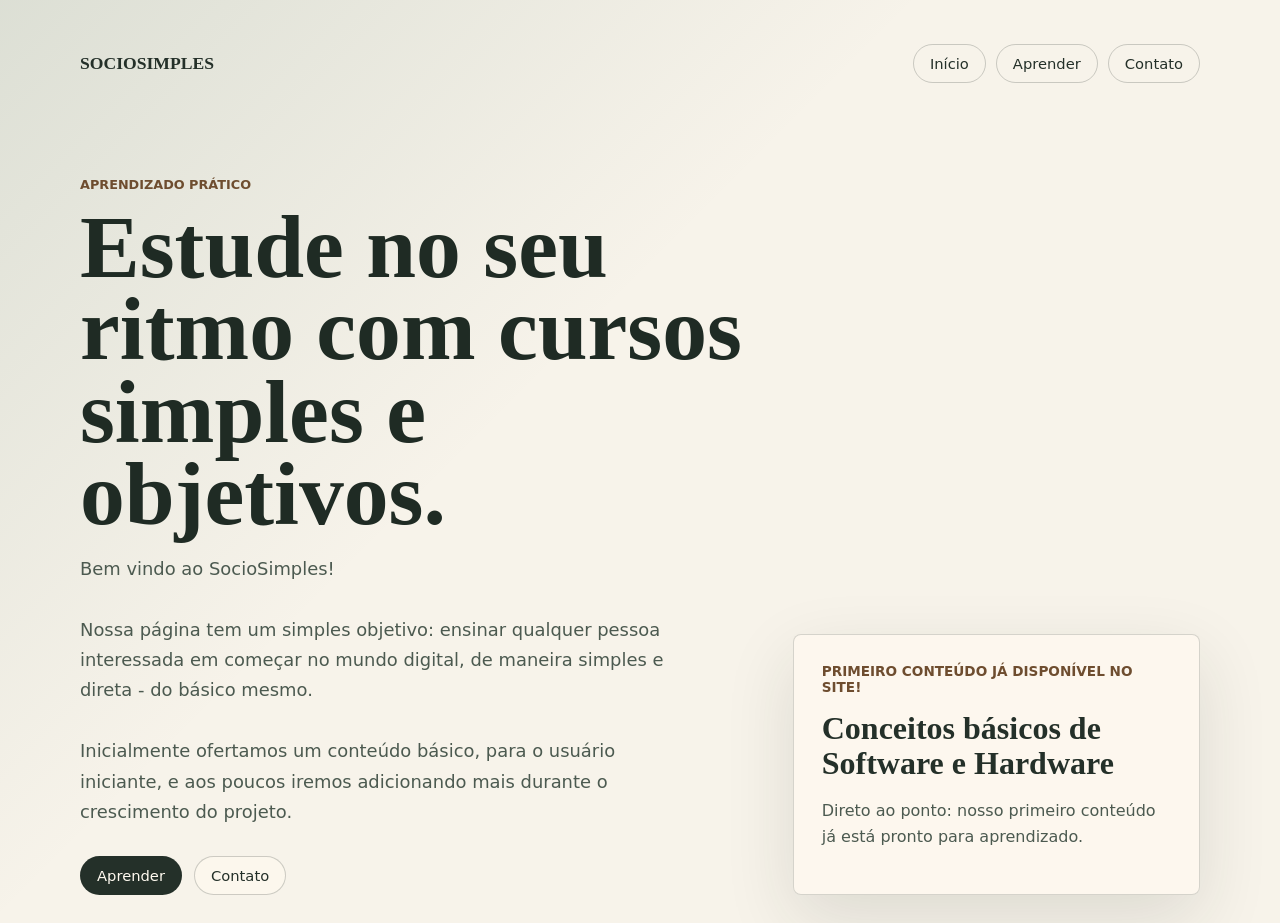
<file: sociosimples2/index.html>
<!DOCTYPE html>
<html lang="pt-BR">
  <head>
    <meta charset="utf-8" />
    <meta name="viewport" content="width=device-width, initial-scale=1" />
    <title>SOCIOSIMPLES</title>
    <link rel="stylesheet" href="styles.css" />
  </head>
  <body>
    <main class="site-shell">
      <nav class="top-nav" aria-label="Navegacao principal">
        <a href="index.html" class="brand">SOCIOSIMPLES</a>
        <div class="nav-links">
          <a href="index.html">Início</a>
          <a href="aprender.html">Aprender</a>
          <a href="contato.html">Contato</a>
        </div>
      </nav>

      <section class="hero">
        <div>
          <p class="eyebrow">Aprendizado prático</p>
          <h1>Estude no seu ritmo com cursos simples e objetivos.</h1>
          <p class="hero-copy">
           Bem vindo ao SocioSimples!
           <br>
           <br>

           Nossa página tem um simples objetivo: ensinar qualquer pessoa interessada em começar no mundo digital, de maneira simples e direta - do básico mesmo.
           <br>
           <br>

           Inicialmente ofertamos um conteúdo básico, para o usuário iniciante, e aos poucos iremos adicionando mais durante o crescimento do projeto.

          </p>
          <div class="actions">
            <a href="aprender.html" class="button primary">Aprender</a>
            <a href="contato.html" class="button secondary">Contato</a>
          </div>
        </div>
        <div class="hero-panel" aria-label="Resumo dos cursos">
          <span>Primeiro conteúdo já disponível no site!</span>
          <strong>Conceitos básicos de Software e Hardware</strong>
          <p>Direto ao ponto: nosso primeiro conteúdo já está pronto para aprendizado.</p>
        </div>
      </section>
    </main>
  </body>
</html>
</file>
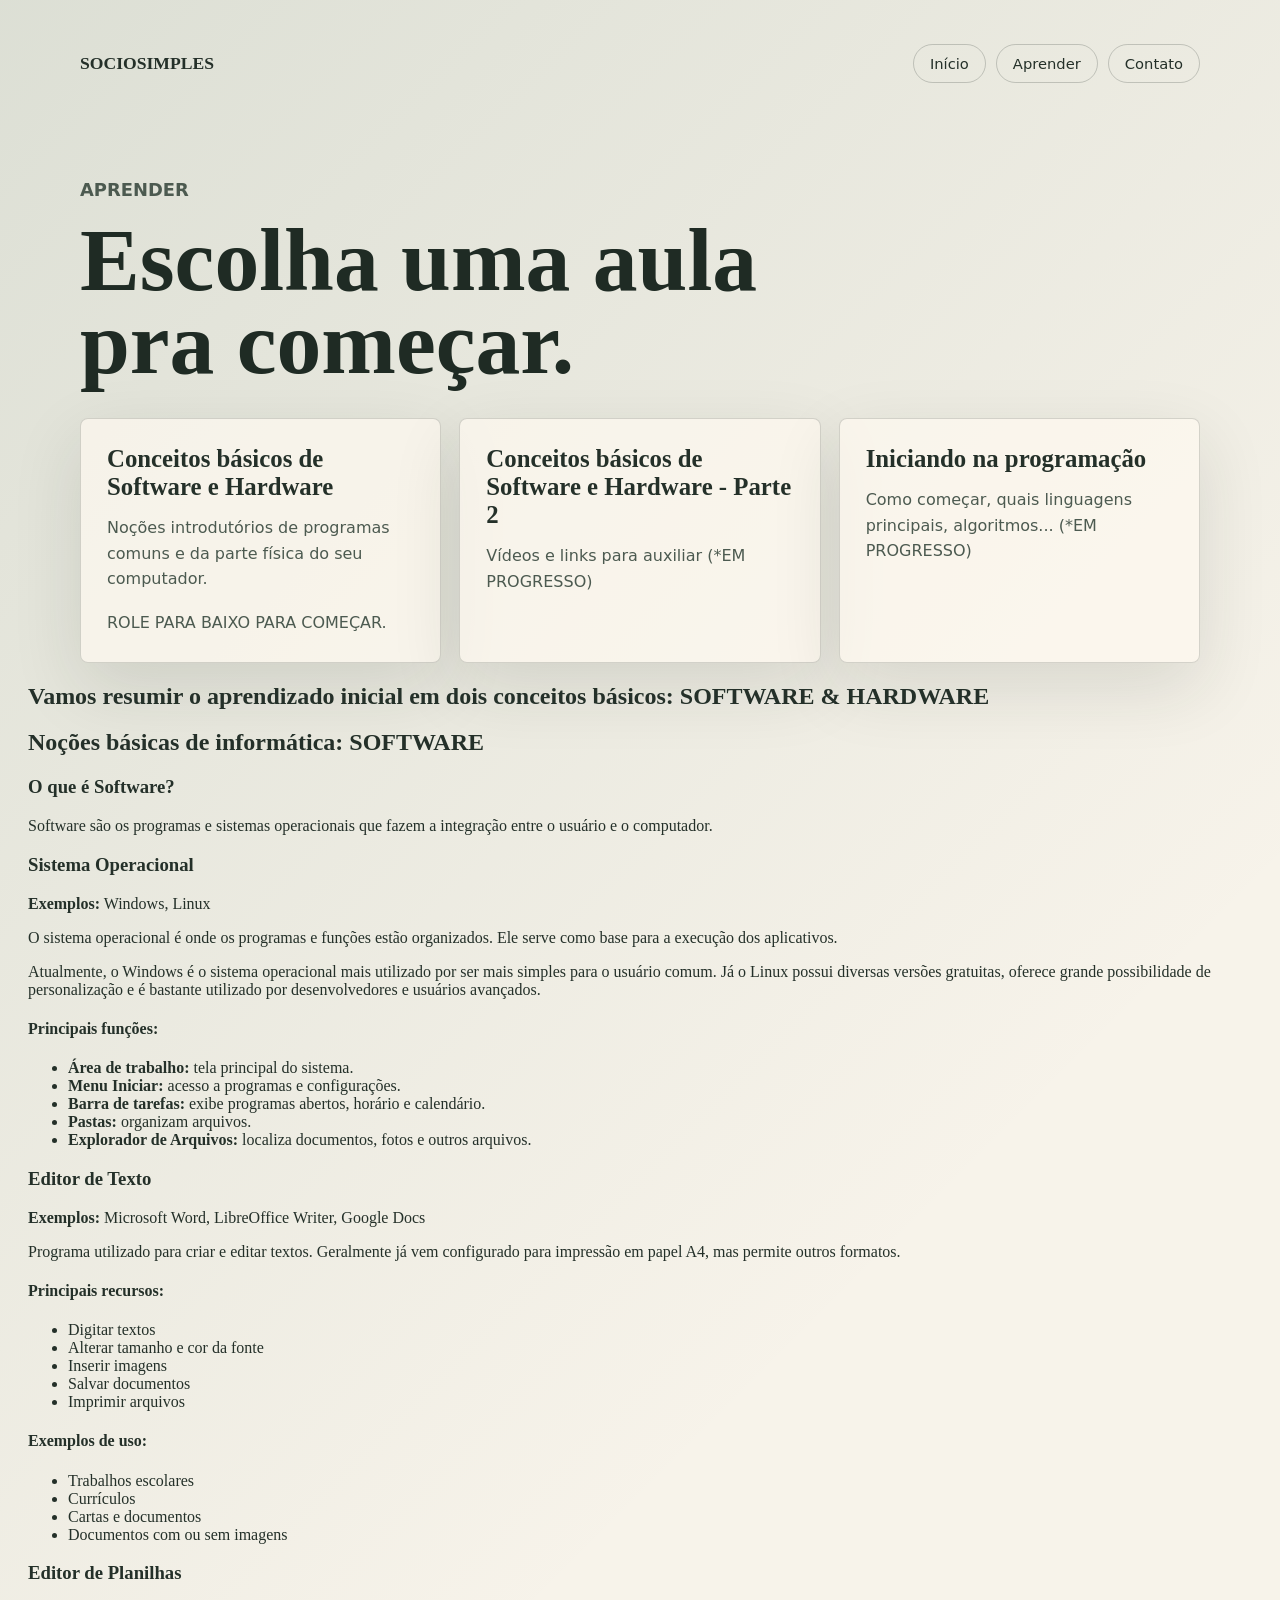
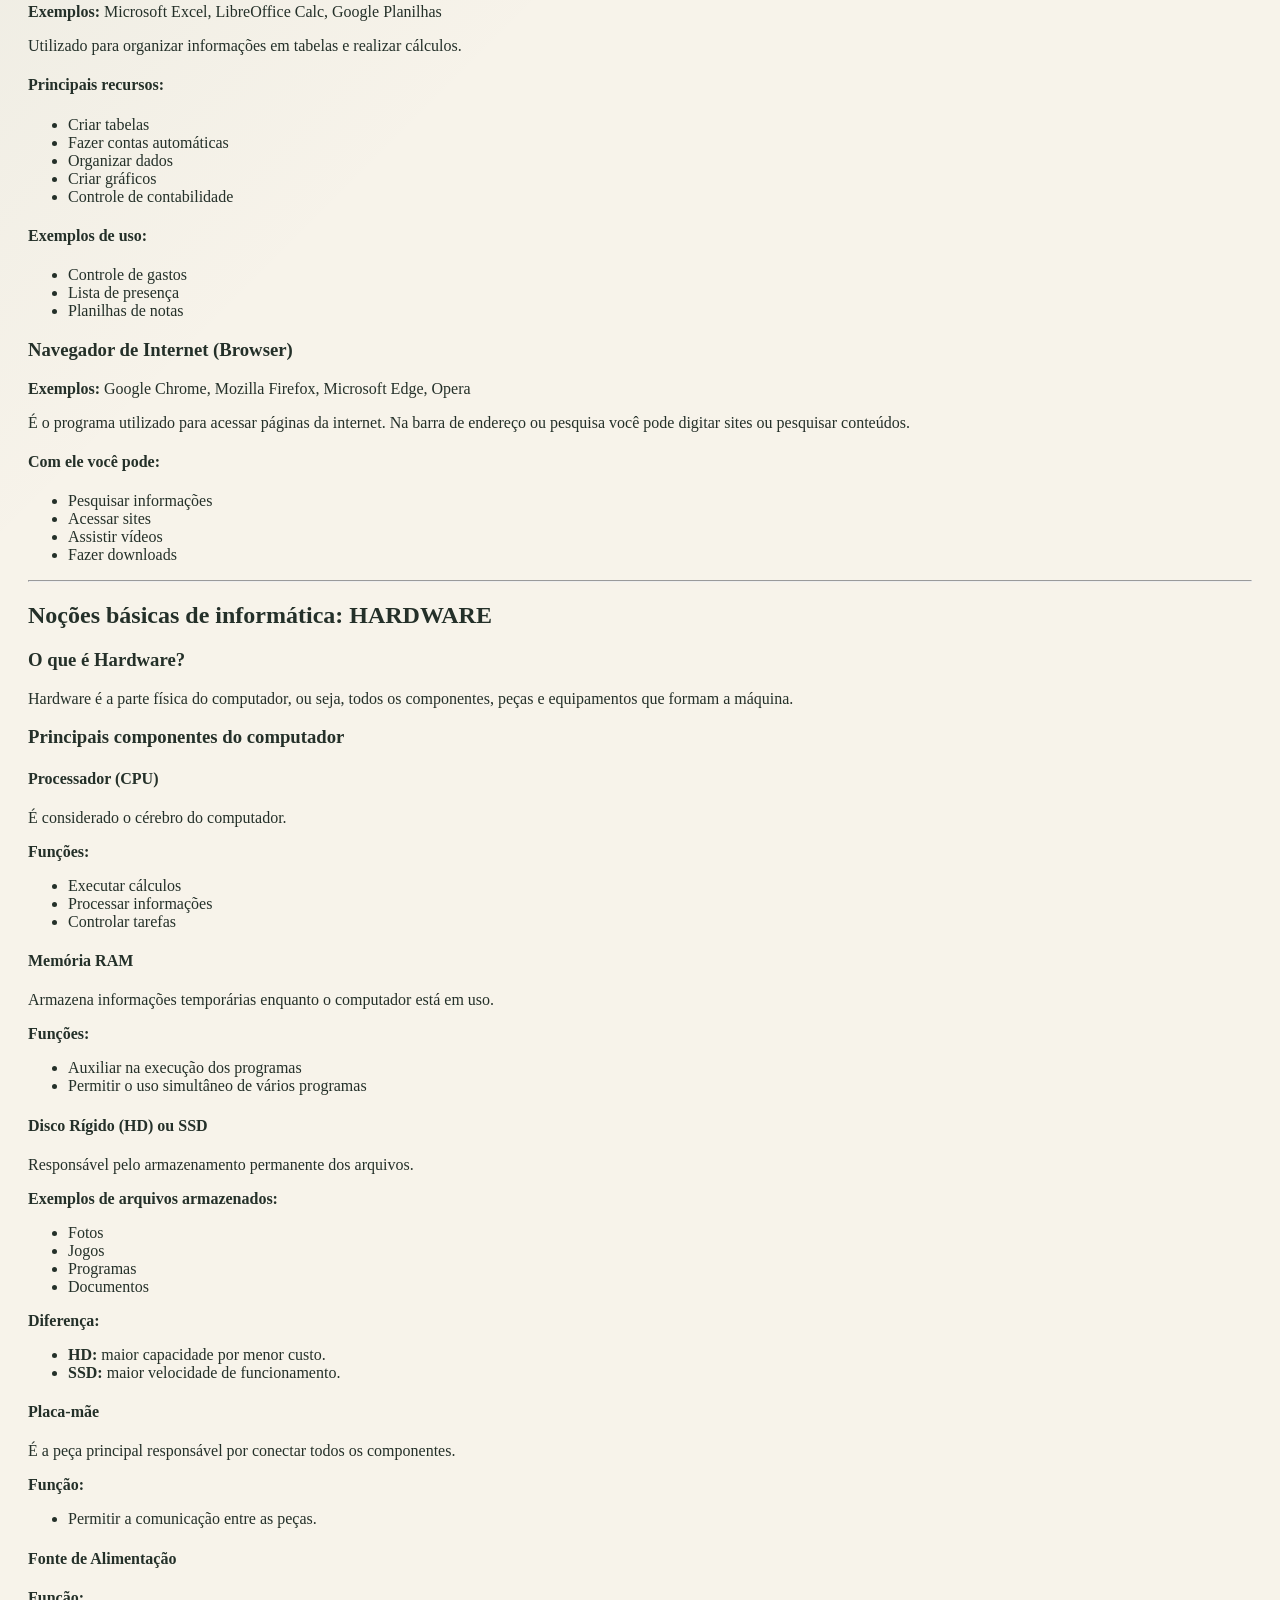
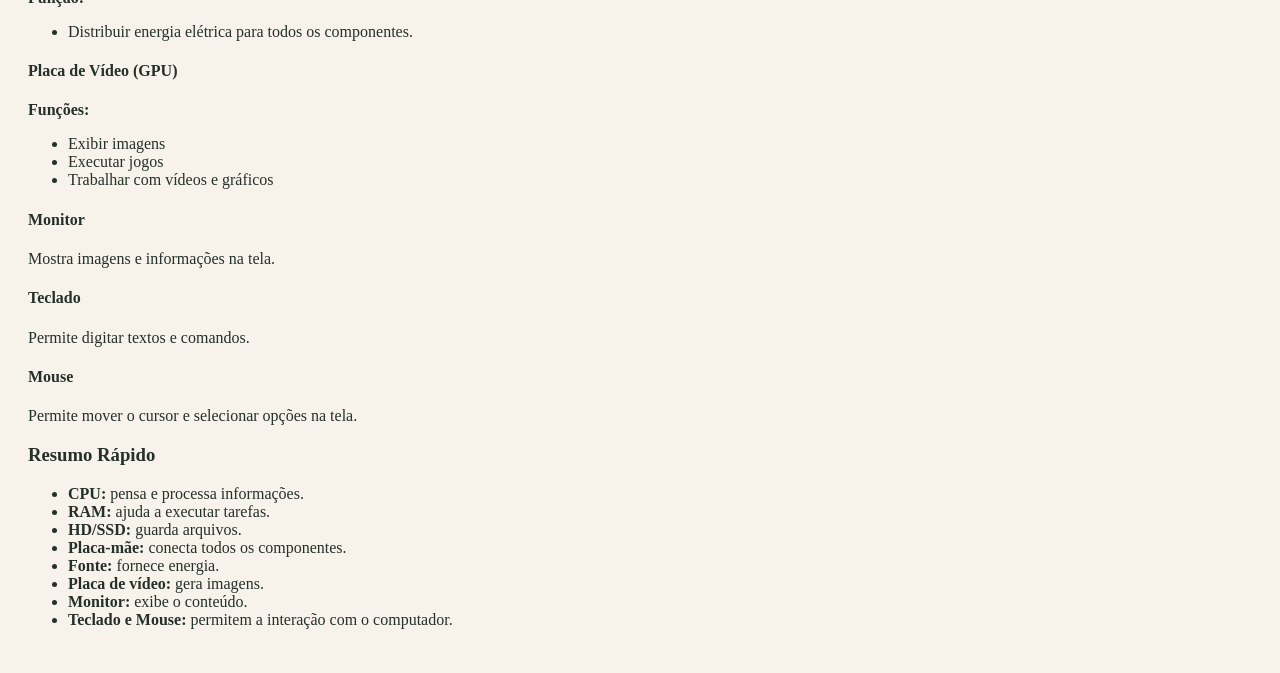
<file: sociosimples2/aprender.html>
<!DOCTYPE html>
<html lang="pt-BR">
  <head>
    <meta charset="utf-8" />
    <meta name="viewport" content="width=device-width, initial-scale=1" />
    <title>SOCIOSIMPLES</title>
    <link rel="stylesheet" href="styles.css" />
  </head>
  <body>
    <main class="site-shell">
      <nav class="top-nav" aria-label="Navegacao principal">
        <a href="index.html" class="brand">SOCIOSIMPLES</a>
        <div class="nav-links">
          <a href="index.html">Início</a>
          <a href="aprender.html">Aprender</a>
          <a href="contato.html">Contato</a>
        </div>
      </nav>

      <section class="page-heading">
        <p class="eyebrow">APRENDER</p>
        <h1>Escolha uma aula pra começar.</h1>
      </section>

      <section class="course-grid" aria-label="Lista de cursos">
        <article class="course-card">
          <h2>Conceitos básicos de Software e Hardware</h2>
          <p>Noções introdutórios de programas comuns e da parte física do seu computador.</p>
          <br>
          <p>ROLE PARA BAIXO PARA COMEÇAR.</p>
        </article>
        <article class="course-card">
          <h2>Conceitos básicos de Software e Hardware - Parte 2</h2>
          <p>Vídeos e links para auxiliar (*EM PROGRESSO)</p>
        </article>
        <article class="course-card">
          <h2>Iniciando na programação</h2>
          <p>Como começar, quais linguagens principais, algoritmos... (*EM PROGRESSO)</p>
        </article>
      </section>
<section class="lesson-content">
  <h2>Vamos resumir o aprendizado inicial em dois conceitos básicos: SOFTWARE & HARDWARE</h2>

  <h2>Noções básicas de informática: SOFTWARE</h2>

  <h3>O que é Software?</h3>
  <p>
    Software são os programas e sistemas operacionais que fazem a integração
    entre o usuário e o computador.
  </p>

  <h3>Sistema Operacional</h3>
  <p><strong>Exemplos:</strong> Windows, Linux</p>

  <p>
    O sistema operacional é onde os programas e funções estão organizados.
    Ele serve como base para a execução dos aplicativos.
  </p>

  <p>
    Atualmente, o Windows é o sistema operacional mais utilizado por ser mais
    simples para o usuário comum. Já o Linux possui diversas versões gratuitas,
    oferece grande possibilidade de personalização e é bastante utilizado por
    desenvolvedores e usuários avançados.
  </p>

  <h4>Principais funções:</h4>
  <ul>
    <li><strong>Área de trabalho:</strong> tela principal do sistema.</li>
    <li><strong>Menu Iniciar:</strong> acesso a programas e configurações.</li>
    <li><strong>Barra de tarefas:</strong> exibe programas abertos, horário e calendário.</li>
    <li><strong>Pastas:</strong> organizam arquivos.</li>
    <li><strong>Explorador de Arquivos:</strong> localiza documentos, fotos e outros arquivos.</li>
  </ul>

  <h3>Editor de Texto</h3>
  <p><strong>Exemplos:</strong> Microsoft Word, LibreOffice Writer, Google Docs</p>

  <p>
    Programa utilizado para criar e editar textos. Geralmente já vem configurado
    para impressão em papel A4, mas permite outros formatos.
  </p>

  <h4>Principais recursos:</h4>
  <ul>
    <li>Digitar textos</li>
    <li>Alterar tamanho e cor da fonte</li>
    <li>Inserir imagens</li>
    <li>Salvar documentos</li>
    <li>Imprimir arquivos</li>
  </ul>

  <h4>Exemplos de uso:</h4>
  <ul>
    <li>Trabalhos escolares</li>
    <li>Currículos</li>
    <li>Cartas e documentos</li>
    <li>Documentos com ou sem imagens</li>
  </ul>

  <h3>Editor de Planilhas</h3>
  <p><strong>Exemplos:</strong> Microsoft Excel, LibreOffice Calc, Google Planilhas</p>

  <p>
    Utilizado para organizar informações em tabelas e realizar cálculos.
  </p>

  <h4>Principais recursos:</h4>
  <ul>
    <li>Criar tabelas</li>
    <li>Fazer contas automáticas</li>
    <li>Organizar dados</li>
    <li>Criar gráficos</li>
    <li>Controle de contabilidade</li>
  </ul>

  <h4>Exemplos de uso:</h4>
  <ul>
    <li>Controle de gastos</li>
    <li>Lista de presença</li>
    <li>Planilhas de notas</li>
  </ul>

  <h3>Navegador de Internet (Browser)</h3>
  <p><strong>Exemplos:</strong> Google Chrome, Mozilla Firefox, Microsoft Edge, Opera</p>

  <p>
    É o programa utilizado para acessar páginas da internet. Na barra de
    endereço ou pesquisa você pode digitar sites ou pesquisar conteúdos.
  </p>

  <h4>Com ele você pode:</h4>
  <ul>
    <li>Pesquisar informações</li>
    <li>Acessar sites</li>
    <li>Assistir vídeos</li>
    <li>Fazer downloads</li>
  </ul>

  <hr>

  <h2>Noções básicas de informática: HARDWARE</h2>

  <h3>O que é Hardware?</h3>
  <p>
    Hardware é a parte física do computador, ou seja, todos os componentes,
    peças e equipamentos que formam a máquina.
  </p>

  <h3>Principais componentes do computador</h3>

  <h4>Processador (CPU)</h4>
  <p>É considerado o cérebro do computador.</p>

  <p><strong>Funções:</strong></p>
  <ul>
    <li>Executar cálculos</li>
    <li>Processar informações</li>
    <li>Controlar tarefas</li>
  </ul>

  <h4>Memória RAM</h4>
  <p>
    Armazena informações temporárias enquanto o computador está em uso.
  </p>

  <p><strong>Funções:</strong></p>
  <ul>
    <li>Auxiliar na execução dos programas</li>
    <li>Permitir o uso simultâneo de vários programas</li>
  </ul>

  <h4>Disco Rígido (HD) ou SSD</h4>
  <p>
    Responsável pelo armazenamento permanente dos arquivos.
  </p>

  <p><strong>Exemplos de arquivos armazenados:</strong></p>
  <ul>
    <li>Fotos</li>
    <li>Jogos</li>
    <li>Programas</li>
    <li>Documentos</li>
  </ul>

  <p><strong>Diferença:</strong></p>
  <ul>
    <li><strong>HD:</strong> maior capacidade por menor custo.</li>
    <li><strong>SSD:</strong> maior velocidade de funcionamento.</li>
  </ul>

  <h4>Placa-mãe</h4>
  <p>
    É a peça principal responsável por conectar todos os componentes.
  </p>

  <p><strong>Função:</strong></p>
  <ul>
    <li>Permitir a comunicação entre as peças.</li>
  </ul>

  <h4>Fonte de Alimentação</h4>
  <p><strong>Função:</strong></p>
  <ul>
    <li>Distribuir energia elétrica para todos os componentes.</li>
  </ul>

  <h4>Placa de Vídeo (GPU)</h4>
  <p><strong>Funções:</strong></p>
  <ul>
    <li>Exibir imagens</li>
    <li>Executar jogos</li>
    <li>Trabalhar com vídeos e gráficos</li>
  </ul>

  <h4>Monitor</h4>
  <p>Mostra imagens e informações na tela.</p>

  <h4>Teclado</h4>
  <p>Permite digitar textos e comandos.</p>

  <h4>Mouse</h4>
  <p>Permite mover o cursor e selecionar opções na tela.</p>

  <h3>Resumo Rápido</h3>

  <ul>
    <li><strong>CPU:</strong> pensa e processa informações.</li>
    <li><strong>RAM:</strong> ajuda a executar tarefas.</li>
    <li><strong>HD/SSD:</strong> guarda arquivos.</li>
    <li><strong>Placa-mãe:</strong> conecta todos os componentes.</li>
    <li><strong>Fonte:</strong> fornece energia.</li>
    <li><strong>Placa de vídeo:</strong> gera imagens.</li>
    <li><strong>Monitor:</strong> exibe o conteúdo.</li>
    <li><strong>Teclado e Mouse:</strong> permitem a interação com o computador.</li>
  </ul>
</section>
    </main>
  </body>
</html>
</file>
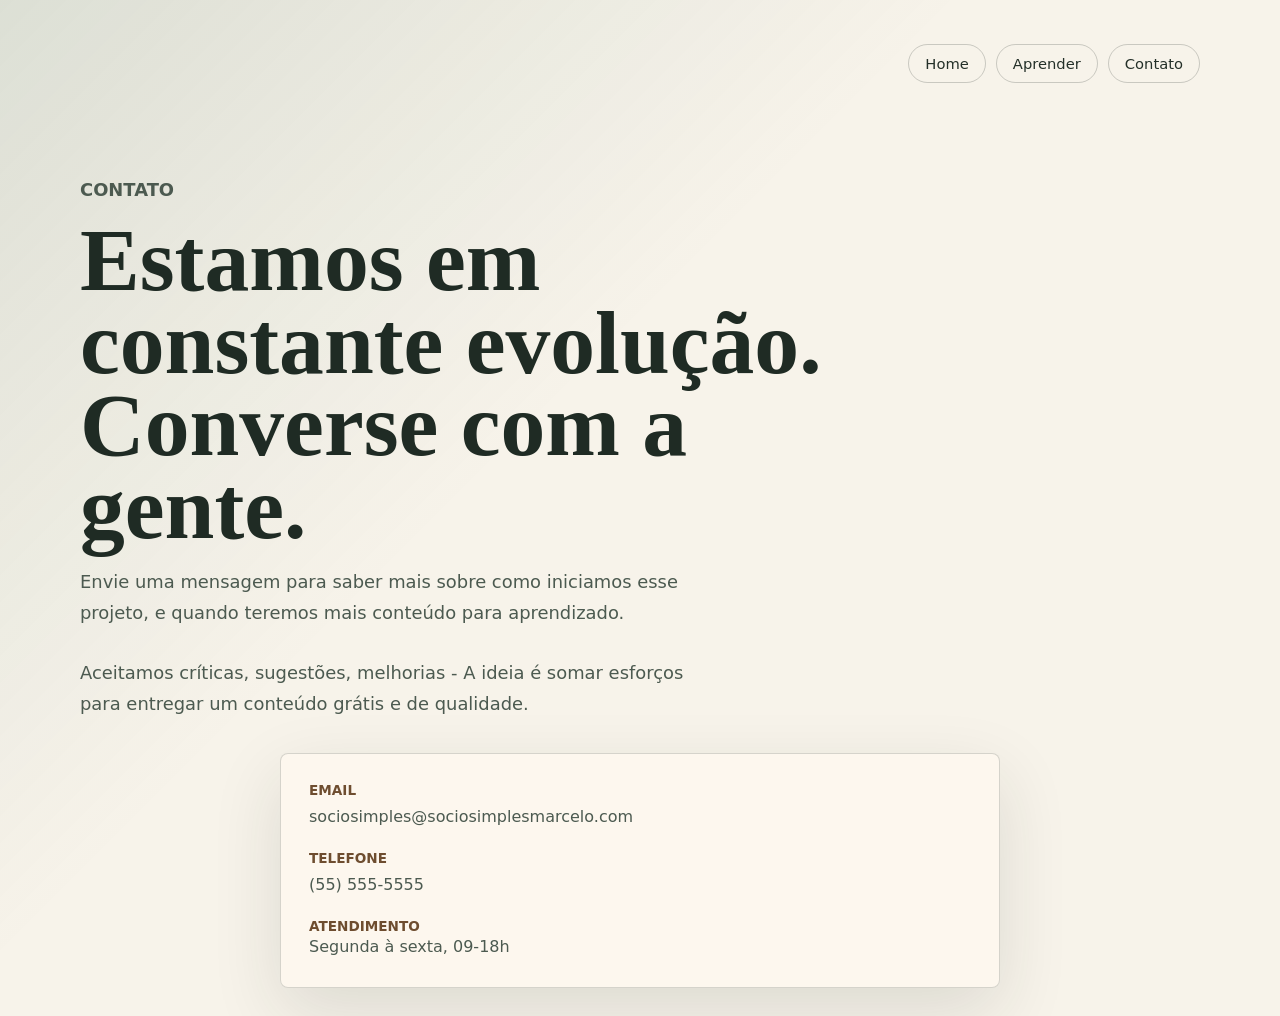
<file: sociosimples2/contato.html>
<!DOCTYPE html>
<html lang="pt-BR">
  <head>
    <meta charset="utf-8" />
    <meta name="viewport" content="width=device-width, initial-scale=1" />
    <title><!DOCTYPE html>
</title>
    <link rel="stylesheet" href="styles.css" />
  </head>
  <body>
    <main class="site-shell">
      <nav class="top-nav" aria-label="Navegacao principal">
        <a href="index.html" class="brand"><!DOCTYPE html>
</a>
        <div class="nav-links">
          <a href="index.html">Home</a>
          <a href="aprender.html">Aprender</a>
          <a href="contato.html">Contato</a>
        </div>
      </nav>

      <section class="page-heading">
        <p class="eyebrow">Contato</p>
        <h1>Estamos em constante evolução. Converse com a gente.</h1>
        <p>
          Envie uma mensagem para saber mais sobre como iniciamos esse projeto, e quando teremos mais conteúdo para aprendizado.
          
        <br>

        <br>

        Aceitamos críticas, sugestões, melhorias - A ideia é somar esforços para entregar um conteúdo grátis e de qualidade.
        </p>
      </section>

      <section class="contact-panel">
        <div>
          <strong>Email</strong>
          <a href="mailto:sociosimples@sociosimplesmarcelo.com">sociosimples@sociosimplesmarcelo.com</a>
        </div>
        <div>
          <strong>Telefone</strong>
          <a href="tel:+5511999990000">(55) 555-5555</a>
        </div>
        <div>
          <strong>Atendimento</strong>
          <span>Segunda à sexta, 09-18h</span>
        </div>
      </section>
    </main>
  </body>
</html>
</file>
<file: sociosimples2/styles.css>
:root {
  color: #243029;
  background: #f7f3ea;
}

* {
  box-sizing: border-box;
}

body {
  margin: 0;
  font-family: Georgia, 'Times New Roman', serif;
  -webkit-font-smoothing: antialiased;
}

a {
  color: inherit;
  text-decoration: none;
}

.site-shell {
  min-height: 100vh;
  padding: 28px;
  background:
    linear-gradient(135deg, rgba(58, 102, 83, 0.14), transparent 42%),
    #f7f3ea;
}

.top-nav {
  display: flex;
  align-items: center;
  justify-content: space-between;
  gap: 18px;
  max-width: 1120px;
  margin: 0 auto;
  padding: 16px 0;
}

.brand {
  font-size: 1.1rem;
  font-weight: 700;
}

.nav-links {
  display: flex;
  flex-wrap: wrap;
  gap: 10px;
}

.nav-links a,
.button {
  border: 1px solid rgba(36, 48, 41, 0.22);
  border-radius: 999px;
  padding: 10px 16px;
  font-family: ui-sans-serif, system-ui, sans-serif;
  font-size: 0.92rem;
  transition: transform 180ms ease, background 180ms ease, color 180ms ease;
}

.nav-links a:hover,
.button:hover {
  transform: translateY(-2px);
}

.hero {
  display: grid;
  grid-template-columns: minmax(0, 1.25fr) minmax(260px, 0.75fr);
  gap: 34px;
  align-items: end;
  max-width: 1120px;
  margin: 78px auto 0;
}

.eyebrow {
  margin: 0 0 14px;
  color: #6e4d2f;
  font-family: ui-sans-serif, system-ui, sans-serif;
  font-size: 0.8rem;
  font-weight: 700;
  letter-spacing: 0;
  text-transform: uppercase;
}

h1 {
  max-width: 760px;
  margin: 0;
  color: #1f2b24;
  font-size: clamp(2.7rem, 7vw, 6.8rem);
  line-height: 0.92;
}

.hero-copy,
.page-heading p {
  max-width: 620px;
  color: #4c5a50;
  font-family: ui-sans-serif, system-ui, sans-serif;
  font-size: 1.12rem;
  line-height: 1.7;
}

.actions {
  display: flex;
  flex-wrap: wrap;
  gap: 12px;
  margin-top: 28px;
}

.button {
  display: inline-block;
}

.primary {
  background: #243029;
  color: #fffaf0;
}

.secondary {
  background: rgba(255, 250, 240, 0.58);
}

.hero-panel,
.course-card,
.contact-panel {
  border: 1px solid rgba(36, 48, 41, 0.18);
  border-radius: 8px;
  background: rgba(255, 250, 240, 0.68);
  box-shadow: 0 24px 70px rgba(35, 43, 36, 0.12);
}

.hero-panel {
  padding: 28px;
}

.hero-panel span,
.contact-panel strong {
  display: block;
  color: #6e4d2f;
  font-family: ui-sans-serif, system-ui, sans-serif;
  font-size: 0.85rem;
  font-weight: 700;
  text-transform: uppercase;
}

.hero-panel strong {
  display: block;
  margin: 16px 0 18px;
  font-size: 2rem;
  line-height: 1.08;
}

.hero-panel p,
.course-card p,
.contact-panel span,
.contact-panel a {
  color: #4c5a50;
  font-family: ui-sans-serif, system-ui, sans-serif;
  line-height: 1.6;
}

.page-heading {
  max-width: 1120px;
  margin: 76px auto 34px;
}

.course-grid {
  display: grid;
  grid-template-columns: repeat(3, minmax(0, 1fr));
  gap: 18px;
  max-width: 1120px;
  margin: 0 auto;
}

.course-card {
  padding: 26px;
}

.course-card h2 {
  margin: 0 0 14px;
  font-size: 1.55rem;
}

.course-card p {
  margin: 0;
}

.contact-panel {
  display: grid;
  gap: 20px;
  max-width: 720px;
  margin: 0 auto;
  padding: 28px;
}

.contact-panel a {
  display: inline-block;
  margin-top: 6px;
}

@media (max-width: 760px) {
  .site-shell {
    padding: 20px;
  }

  .top-nav,
  .hero {
    align-items: start;
    grid-template-columns: 1fr;
  }

  .top-nav {
    flex-direction: column;
  }

  .hero,
  .page-heading {
    margin-top: 46px;
  }

  .course-grid {
    grid-template-columns: 1fr;
  }
}
</file>
